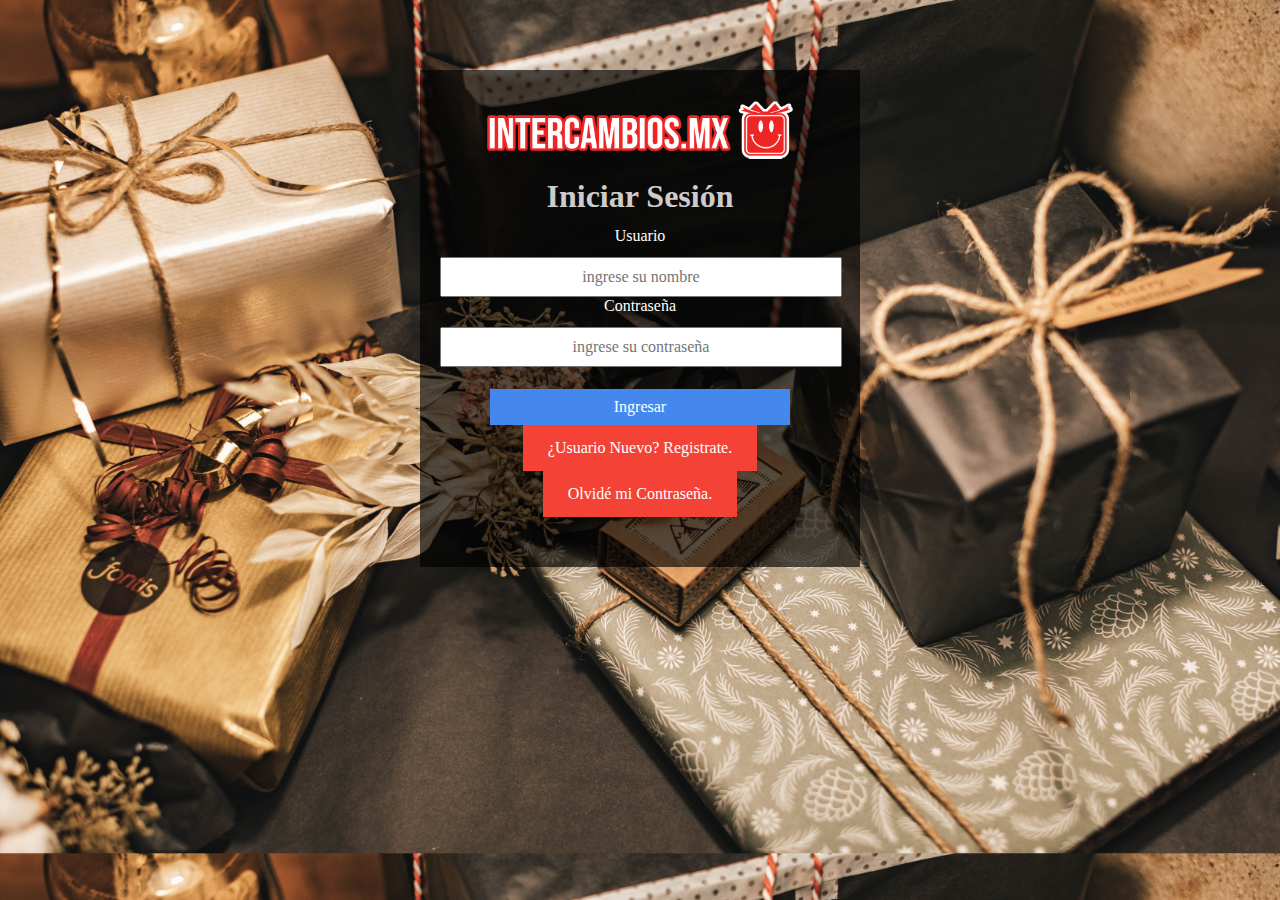
<file: index.html>
<!DOCTYPE html>
<html lang="es">
<head>
    <meta charset="UTF-8">
    <meta name="viewport" content="width=device-width, initial-scale=1.0">
    <title>login</title>
    <link rel="stylesheet" href="css/login.css">
    <link rel="stylesheet" href="css/cabecera.css">
    <link rel="stylesheet" href="css/xd.css">
    <link rel="stylesheet" href="https://cdnjs.cloudflare.com/ajax/libs/animate.css/4.0.0/animate.min.css">
</head>
<body>
   <form action="validar.php" method="post">
    <img src="Intercambios.png" alt="Logo" width="80%">
   <h1 class="animate__animated animate__backInLeft">Iniciar Sesión</h1>
   <p>Usuario <input type="text" placeholder="ingrese su nombre" name="usuario"></p>
   <p>Contraseña <input type="password" placeholder="ingrese su contraseña" name="contraseña"></p>
   <input type="submit" value="Ingresar">
   <br>
   <a href="Registro.html">¿Usuario Nuevo? Registrate.<i class="fas fa-angle-double-right"></i></a>
   <br>
   <a href="Recuperar.html">Olvidé mi Contraseña.<i class="fas fa-angle-double-right"></i></a>
   
   </form> 
</body>
</html>
</file>
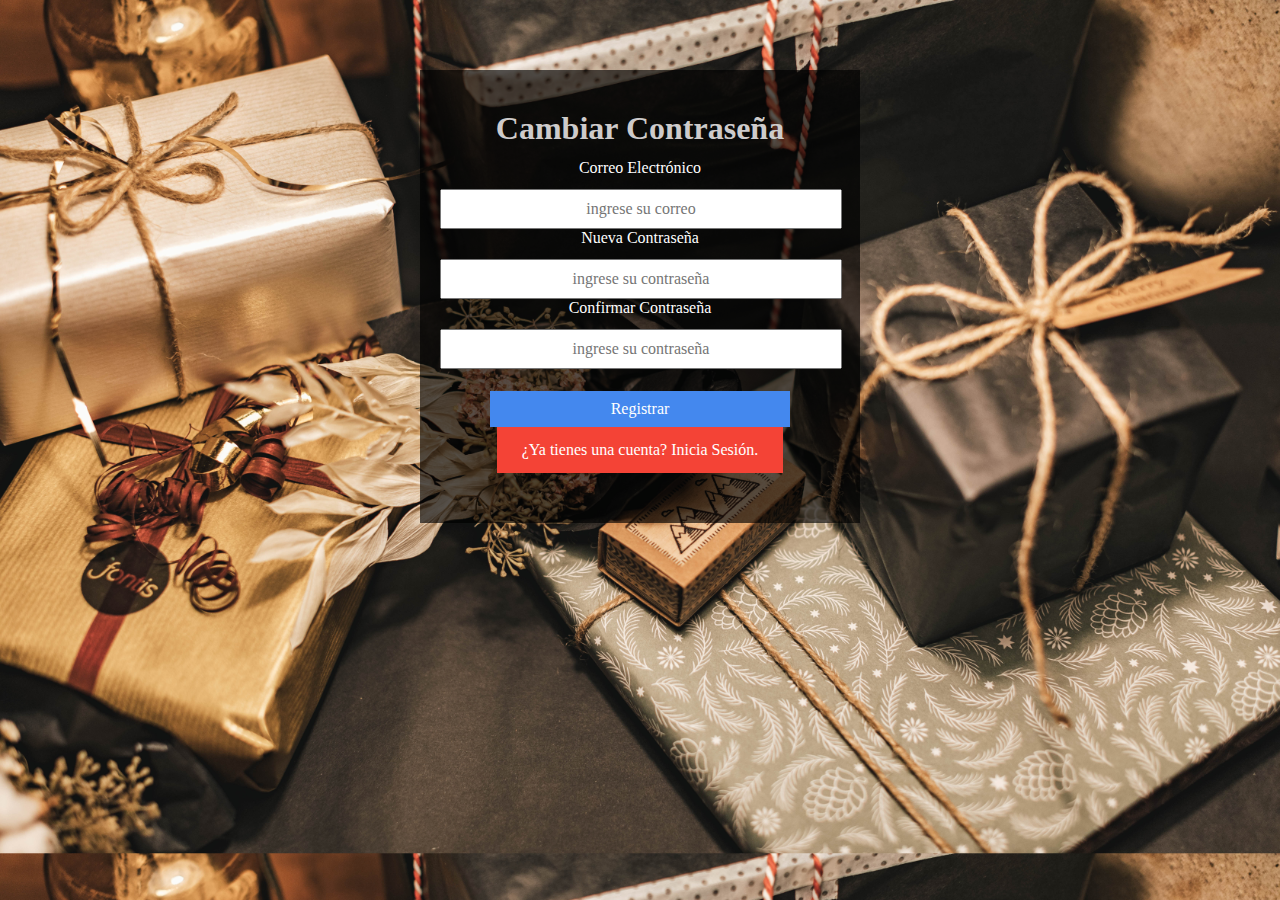
<file: CambiarContraseña.html>
<!DOCTYPE html>
<html lang="es">
<head>
    <meta charset="UTF-8">
    <meta name="viewport" content="width=device-width, initial-scale=1.0">
    <title>Cambiar Contraseña</title>
    <link rel="stylesheet" href="css/login.css">
    <link rel="stylesheet" href="css/cabecera.css">
    <link rel="stylesheet" href="css/xd.css">
    <link rel="stylesheet" href="https://cdnjs.cloudflare.com/ajax/libs/animate.css/4.0.0/animate.min.css">
    
</head>
<body>
   <form action="CambiarContraseña.php" method="post">
   <h1 class="animate__animated animate__backInLeft">Cambiar Contraseña</h1>
   <p>Correo Electrónico <input type="email" placeholder="ingrese su correo" name="correo" required="" pattern="[a-zA-Z0-9_]+([.][a-zA-Z0-9_]+)*@[a-zA-Z0-9_]+([.][a-zA-Z0-9_]+)*[.][a-zA-Z]{1,5}"></p>
   <p>Nueva Contraseña <input minlength="8" type="password" placeholder="ingrese su contraseña" name="contraseña" required=""></p>
   <p>Confirmar Contraseña <input type="password" placeholder="ingrese su contraseña" name="confirmar" required=""></p>
   <input type="submit" value="Registrar">
   <a href="index.html">¿Ya tienes una cuenta? Inicia Sesión.<i class="fas fa-angle-double-right"></i></a>
   </form> 
</body>
</html>
</file>
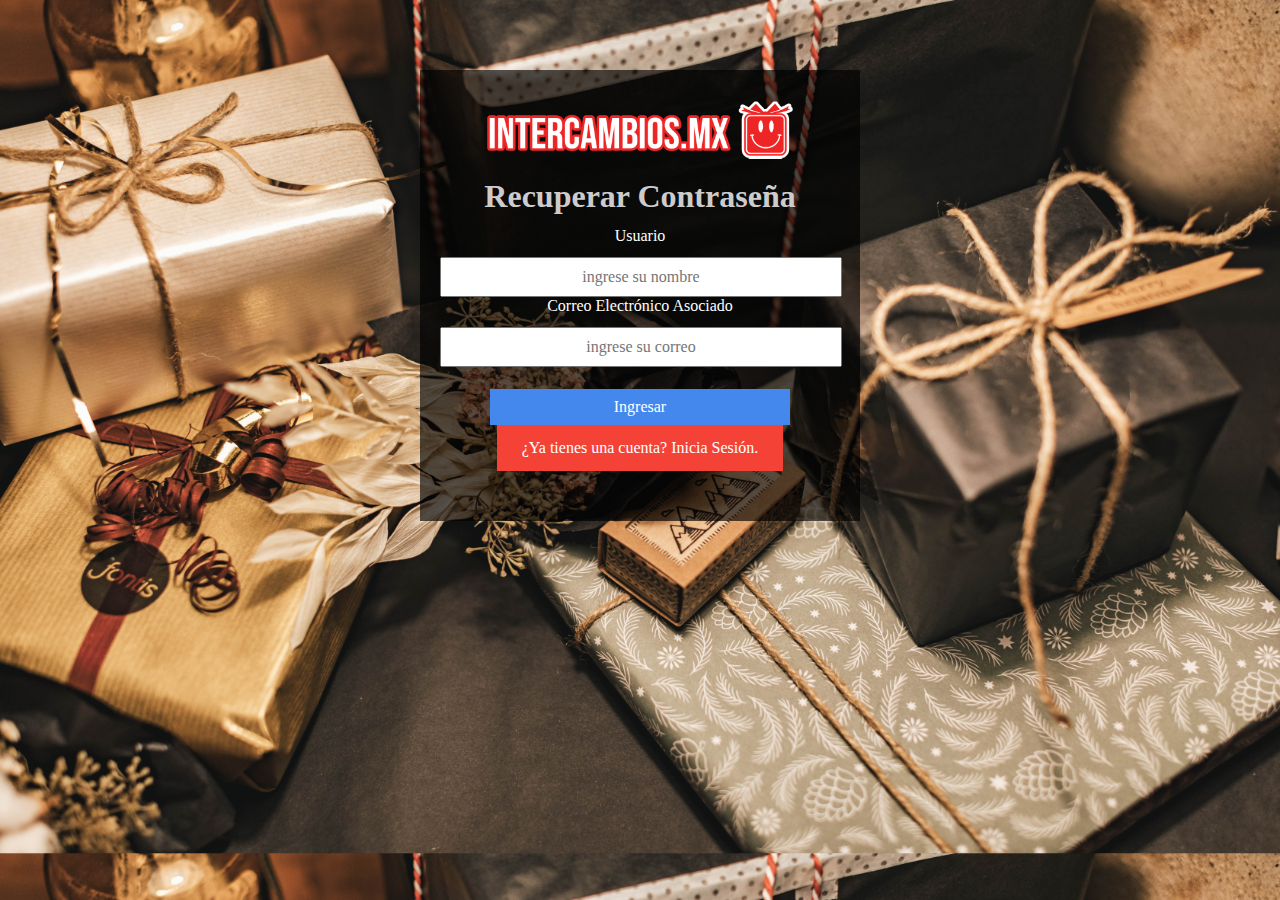
<file: Recuperar.html>
<!DOCTYPE html>
<html lang="es">
<head>
    <meta charset="UTF-8">
    <meta name="viewport" content="width=device-width, initial-scale=1.0">
    <title>Recuperar Contraseña</title>
    <link rel="stylesheet" href="css/login.css">
    <link rel="stylesheet" href="css/cabecera.css">
    <link rel="stylesheet" href="css/xd.css">
    <link rel="stylesheet" href="https://cdnjs.cloudflare.com/ajax/libs/animate.css/4.0.0/animate.min.css">
</head>
<body>
   <form action="recuperar.php" method="post">
    <img src="Intercambios.png" alt="Logo" width="80%">
   <h1 class="animate__animated animate__backInLeft">Recuperar Contraseña</h1>
   <p>Usuario <input type="text" placeholder="ingrese su nombre" name="usuario"></p>
   <p>Correo Electrónico Asociado <input type="text" placeholder="ingrese su correo" name="correo" required="" pattern="[a-zA-Z0-9_]+([.][a-zA-Z0-9_]+)*@[a-zA-Z0-9_]+([.][a-zA-Z0-9_]+)*[.][a-zA-Z]{1,5}"></p>
   <input type="submit" value="Ingresar">
   <a href="index.html">¿Ya tienes una cuenta? Inicia Sesión.<i class="fas fa-angle-double-right"></i></a>
   </form> 
</body>
</html>
</file>
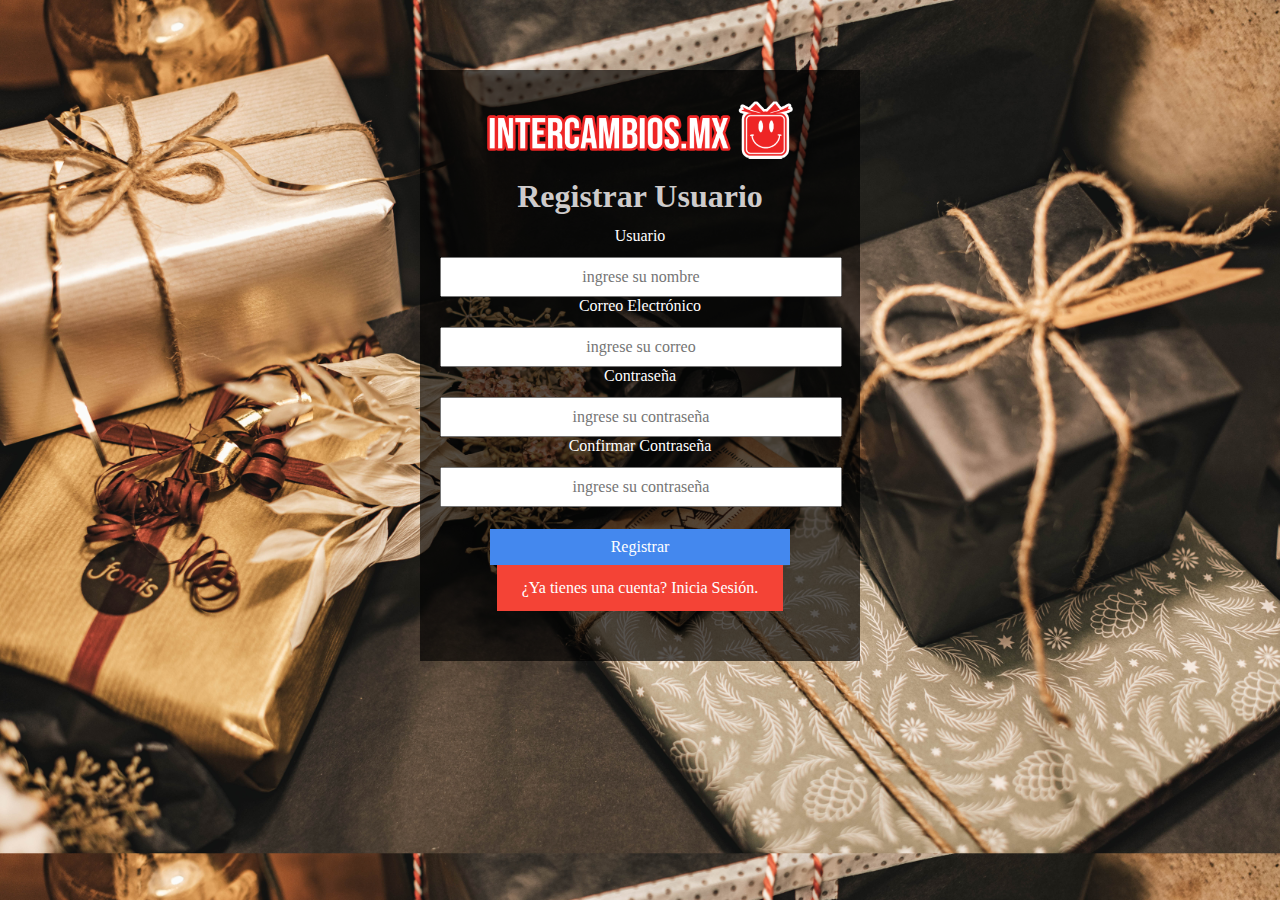
<file: Registro.html>
<!DOCTYPE html>
<html lang="es">
<head>
    <meta charset="UTF-8">
    <meta name="viewport" content="width=device-width, initial-scale=1.0">
    <title>Resgitrar Usuario</title>
    <link rel="stylesheet" href="css/login.css">
    <link rel="stylesheet" href="css/cabecera.css">
    <link rel="stylesheet" href="css/xd.css">
    <link rel="stylesheet" href="https://cdnjs.cloudflare.com/ajax/libs/animate.css/4.0.0/animate.min.css">
    
</head>
<body>
   <form action="registrar.php" method="post">
    <img src="Intercambios.png" alt="Logo" width="80%">
   <h1 class="animate__animated animate__backInLeft">Registrar Usuario</h1>
   <p>Usuario <input type="text" placeholder="ingrese su nombre" name="usuario" required=""></p>
   <p>Correo Electrónico <input type="email" placeholder="ingrese su correo" name="correo" required="" pattern="[a-zA-Z0-9_]+([.][a-zA-Z0-9_]+)*@[a-zA-Z0-9_]+([.][a-zA-Z0-9_]+)*[.][a-zA-Z]{1,5}"></p>
   <p>Contraseña <input minlength="8" type="password" placeholder="ingrese su contraseña" name="contraseña" required=""></p>
   <p>Confirmar Contraseña <input type="password" placeholder="ingrese su contraseña" name="confirmar" required=""></p>
   <input type="submit" value="Registrar">
   <a href="index.html">¿Ya tienes una cuenta? Inicia Sesión.<i class="fas fa-angle-double-right"></i></a>
   </form> 
</body>
</html>
</file>
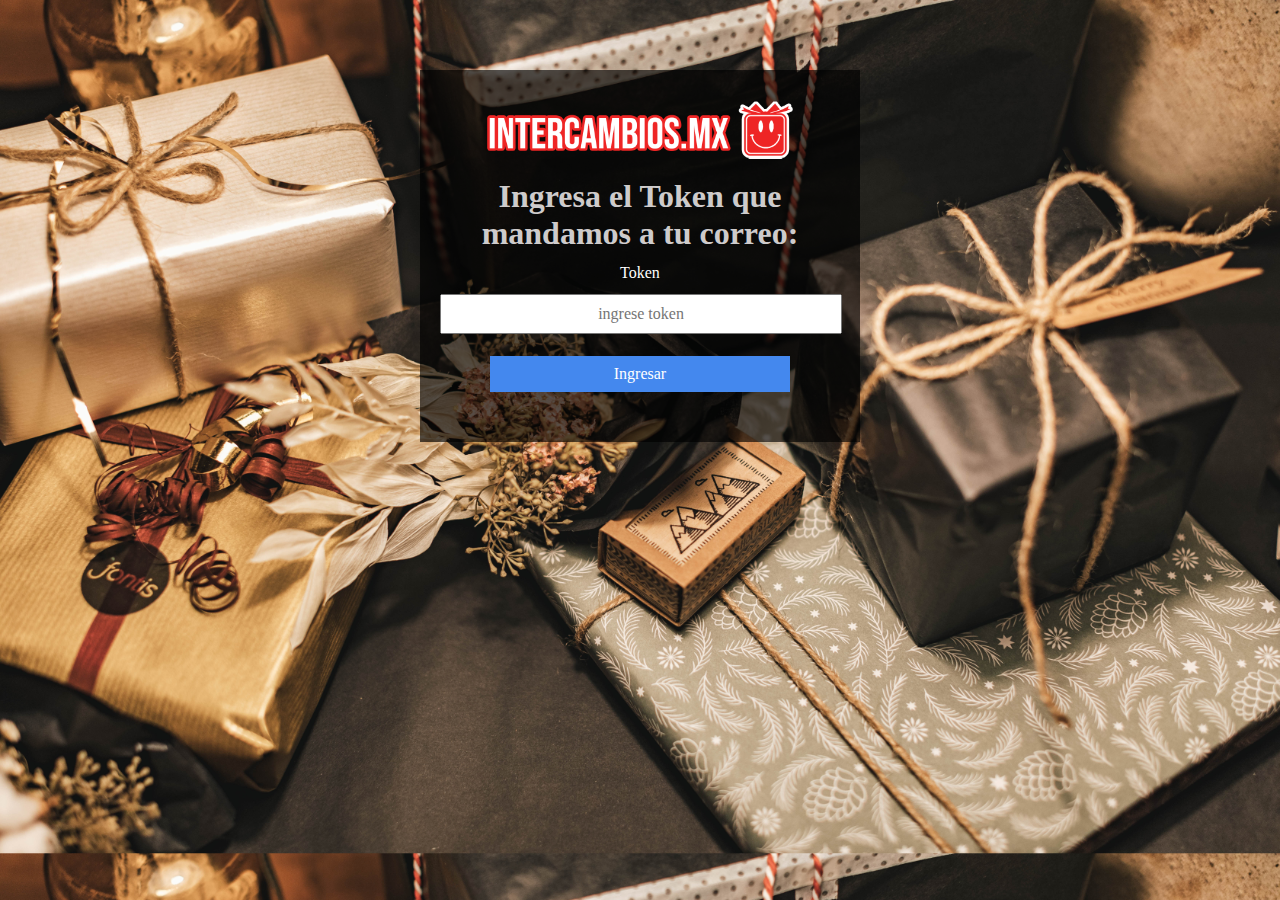
<file: Token.html>
<!DOCTYPE html>
<html lang="es">
<head>
    <meta charset="UTF-8">
    <meta name="viewport" content="width=device-width, initial-scale=1.0">
    <title>Recuperar Contraseña</title>
    <link rel="stylesheet" href="css/login.css">
    <link rel="stylesheet" href="css/cabecera.css">
    <link rel="stylesheet" href="css/xd.css">
    <link rel="stylesheet" href="https://cdnjs.cloudflare.com/ajax/libs/animate.css/4.0.0/animate.min.css">
</head>
<body>
   <form action="leertoken.php" method="post">
    <img src="Intercambios.png" alt="Logo" width="80%">
   <h1 class="animate__animated animate__backInLeft">Ingresa el Token que mandamos a tu correo:</h1>
   <p>Token <input type="text" placeholder="ingrese token" name="token" required=""></p>
   <input type="submit" value="Ingresar">
   </form> 
</body>
</html>
</file>
<file: css/login.css>
* {
	padding: 0;
	margin: 0;
	font-family: century gothic;
	text-align: center;
}

form {
	padding: 50px 20px;
	background-color: #000000a6;
	margin: calc(25% + 100px);
	margin-top: 70px;
	padding-top: 28px;
	margin-bottom: 30px
}

h1 {
	text-align: center;
	padding: 12px;
	color: rgb(206, 203, 203)
}

input {
	width: calc(100% - 20px);
	padding: 9px;
	margin: auto;
	margin-top: 12px;
	font-size: 16px
}

input[type='submit']{
	background-color: #48e;
	color: #fff;
	width: calc(80% - 20px);
	margin: 0 10%;
	margin-top: 22px;
	border: none;
	
}


.ok {
	text-align: center;
	width: 100%;
	padding: 12px;
	background-color: #1e6;
	color: #fff
}
.bad {
	text-align: center;
	width: 100%;
	padding: 12px;
	background-color: #a22;
	color: #fff
}
.off{
	text-align: center;
	width: 100%;
	padding: 12px;
	background-color: rgb(0, 0, 0);
	color: #fff

}
body{
	background-image:url(../IMG/fondolegal.jpg);
	width: 100%;
	height:100%vh;
	background-size: cover;

	color:white;
	
}
.mensaje{
	width: 100%;
	max-width: 350px;
	margin: auto;
	margin-top: 20px;
	text-align: left;
	padding: 6px;
	color: red;

}
h6 {
	text-align: center;
	padding: 12px;
    color: rgb(206, 203, 203);
    line-height: 20px;
}
.gabo{
	padding: 50px 20px;
	background-color: #000000a6;
	margin: calc(25% + 100px);
	margin-top: 70px;
	padding-top: 28px;
    margin-bottom: 30px;
    line-height: 20px;
}
header{
    width: 100%;
    color: #fff;
    display: flex;
    flex-wrap: wrap;
    align-items: center;
    align-content: space-between;
    background-color: rgba(0, 0, 0,.3);
}
header h1{
    margin-left: 5px;
    align-items: center;
    width: calc(20% - 100px);
    font-family: montez;
    font-size: 55px;
}
header a{
    margin-right: 30px;
    text-align: center;
    text-decoration: none;
    color: #fff;
    font-size: 25px;
    transition: all ease 300ms;
}
.login-box{
	background-image:url(../IMG/logogae.png);
	width: 100px;
	height: 100px;
	border-radius: 50%;
	position: absolute;
	top: -50px;
	left: calc(50% - 50px);
}
</file>
<file: css/cabecera.css>
.login-box{

	width: 100px;
	height: 100px;
	border-radius: 50%;
	position: absolute;
    top: 50px;
    left: 10px;
	left: calc(36% - 45px);
}
.lef{
    width: 100px;
	height: 100px;
	border-radius: 50%;
	position: absolute;
    top: 50px;
    left: 10px;
	left: calc(45% - 45px);
}
.righ{
  
    background-position: right;
    position: absolute;
}
</file>
<file: css/xd.css>
a:link, a:visited {
	background-color: #f44336;
	color: white;
	padding: 14px 25px;
  
	text-align: center;
	text-decoration: none;
	display: inline-block;
  }
  
  a:hover, a:active {
	background-color: red;
  }

  a{
	position: relative;
  }
</file>
